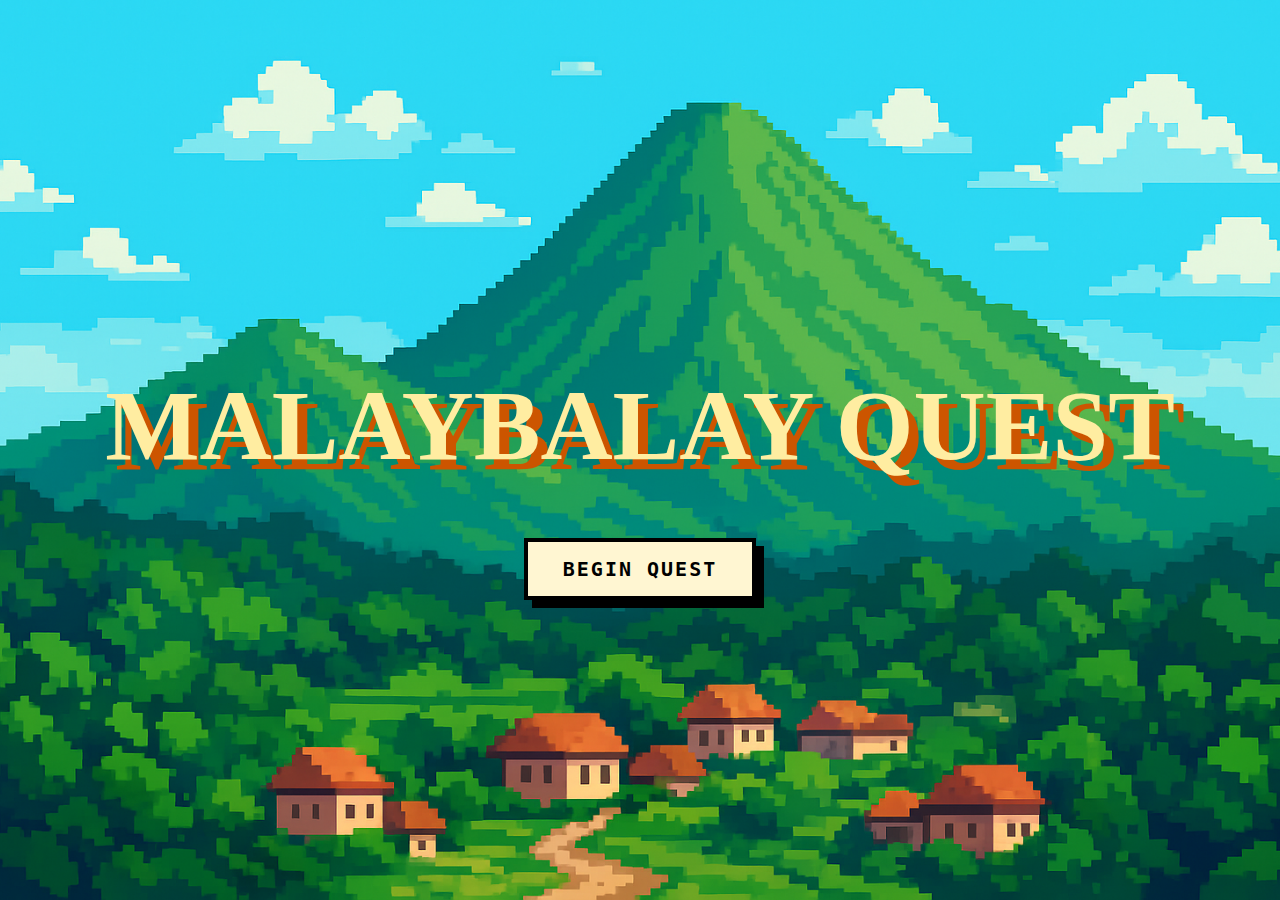
<file: index.html>
<!DOCTYPE html>
<html lang="en">
<head>
    <meta charset="UTF-8">
    <title>Malaybalay Quest</title>
    <link rel="stylesheet" href="../CSS/style.css">
</head>
<body>

    <h1 class="title">MALAYBALAY QUEST</h1>

    <button class="start-btn" onclick="startGame()">BEGIN QUEST</button>

    <script src="../JS/app.js"></script>
</body>
</html>
</file>
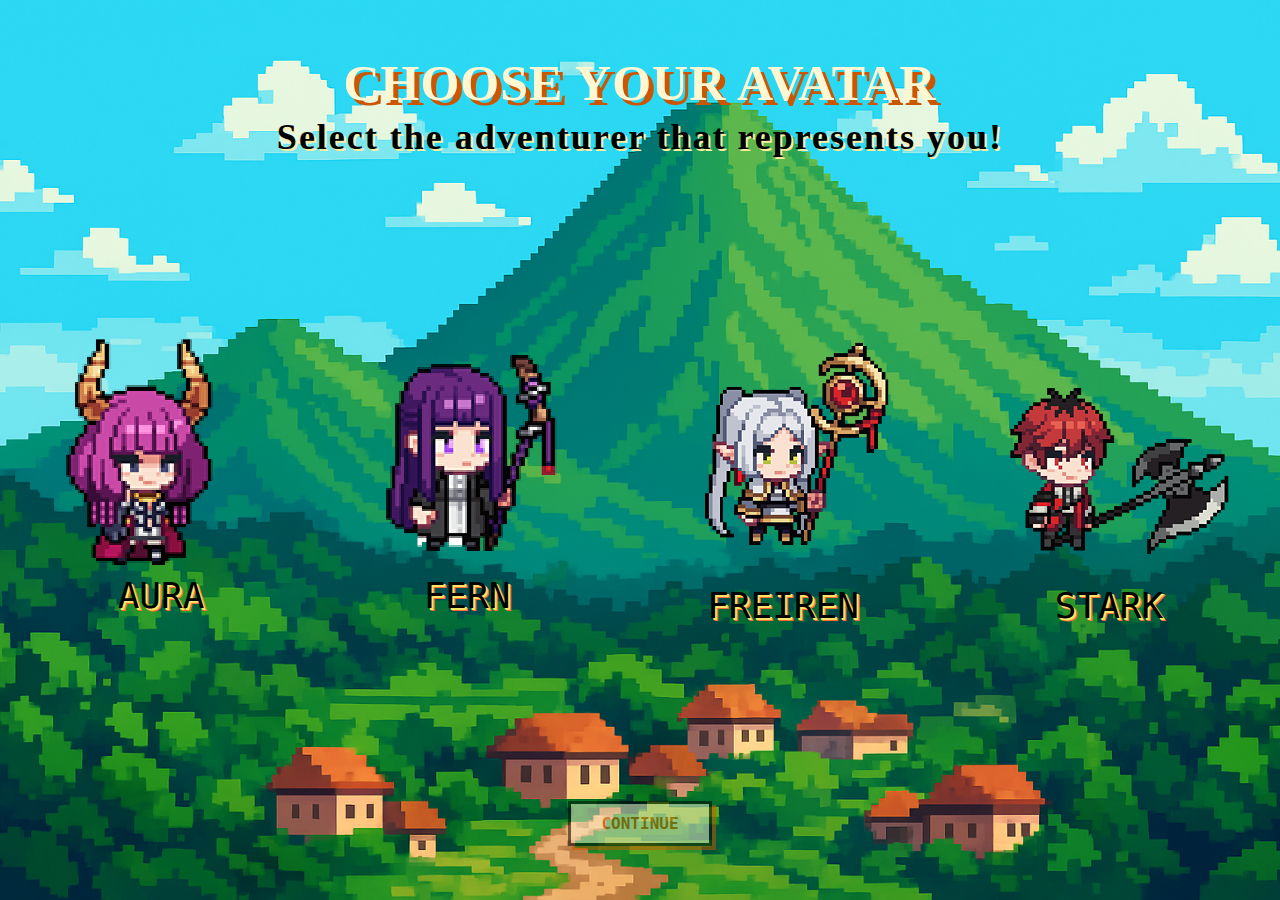
<file: HTML/avatar.html>
<!DOCTYPE html>
<html lang="en">
<head>
    <meta charset="UTF-8">
    <title>Choose Your Avatar</title>
    <link rel="stylesheet" href="../CSS/style.css">
    <style>
        .avatar-container {
            display: flex;
            justify-content: center;
            align-items: center;
            flex-wrap: wrap;
            gap: 30px;
            padding: 40px 20px;
            min-height: 60vh;
        }

        .avatar-option {
            display: flex;
            flex-direction: column;
            align-items: center;
            cursor: pointer;
            transition: transform 0.2s;
            padding: 20px;
            border: 3px solid transparent;
        }

        .avatar-option:hover {
            transform: scale(1.1);
            border-color: #CC5500;
        }

        /* Avatar thumbnails */
        .avatar-option img {
            width: 250px;
            height: 250px;
            object-fit: contain;
            margin-bottom: 10px;
            image-rendering: pixelated;
            image-rendering: -moz-crisp-edges;
            image-rendering: crisp-edges;
        }

        /* Force smaller sizes for specific avatars */
        .aura-avatar img,
        .fern-avatar img {
            width: 230px !important;
            height: 230px !important;
        }

        /* Title/subtitle spacing and visibility */
        .quest-title {
            margin: 16px 0 6px;
            text-align: center;
        }

        .quest-sub {
            margin: 0 0 8px;
            text-align: center;
            font-size: 36px;
            line-height: 1.1;
        }

        /* Avatar name labels (larger, high-contrast) */
        .avatar-option label {
            font-family: 'Press Start 2P', monospace;
            font-size: 36px;
            color: #000000;
            text-shadow: 2px 2px 0px #FFE366, 3px 3px 0px #FF6B35;
            text-align: center;
            cursor: pointer;
        }

        .avatar-option input[type="radio"] {
            display: none;
        }

        .avatar-option input[type="radio"]:checked + label {
            color: #FFFFFF;
            text-shadow: 2px 2px 0px #FF6B35, 3px 3px 0px #000000;
        }

        .selected-border {
            border: 3px solid #1fb31f !important;
            box-shadow: 0 0 10px #1fb31f;
        }

        /* Bring continue button closer to the avatars */
        .continue-btn-avatar {
            display: block;
            margin: 16px auto;
            padding: 10px 30px;
            font-family: 'Press Start 2P', monospace;
            font-size: 16px;
            font-weight: bold;
            cursor: pointer;
            background: #FFF6D2;
            color: #CC5500;
            border: 3px solid #000000;
            box-shadow: 4px 4px 0px 0px #CC5500;
            transition: all 0.1s;
        }

        .continue-btn-avatar:hover:not(:disabled) {
            background: #FFE366;
            color: #000000;
            box-shadow: 5px 5px 0px 0px #000000;
        }

        .continue-btn-avatar:disabled {
            opacity: 0.5;
            cursor: not-allowed;
        }
    </style>
</head>
<body>

    <h1 class="quest-title">CHOOSE YOUR AVATAR</h1>
    <p class="quest-sub">Select the adventurer that represents you!</p>

    <div class="avatar-container">
        <div class="avatar-option aura-avatar" onclick="selectAvatar('aura')">
            <img src="../Images/aura.ico" alt="Aura Avatar">
            <input type="radio" id="aura-radio" name="avatar" value="aura">
            <label for="aura-radio">AURA</label>
        </div>

        <div class="avatar-option fern-avatar" onclick="selectAvatar('fern')">
            <img src="../Images/fern.ico" alt="Fern Avatar">
            <input type="radio" id="fern-radio" name="avatar" value="fern">
            <label for="fern-radio">FERN</label>
        </div>

        <div class="avatar-option" onclick="selectAvatar('freiren')">
            <img src="../Images/freiren.ico" alt="Freiren Avatar">
            <input type="radio" id="freiren-radio" name="avatar" value="freiren">
            <label for="freiren-radio">FREIREN</label>
        </div>

        <div class="avatar-option" onclick="selectAvatar('stark')">
            <img src="../Images/stark.ico" alt="Stark Avatar">
            <input type="radio" id="stark-radio" name="avatar" value="stark">
            <label for="stark-radio">STARK</label>
        </div>
    </div>

    <button class="continue-btn-avatar" id="continue-avatar-btn" onclick="continueWithAvatar()" disabled>
        CONTINUE
    </button>

    <script src="../JS/app.js"></script>

    <script>
        let selectedAvatar = null;

        function selectAvatar(avatar) {
            selectedAvatar = avatar;
            
            // Remove previous selection
            document.querySelectorAll('.avatar-option').forEach(opt => {
                opt.classList.remove('selected-border');
            });
            
            // Mark current selection
            event.currentTarget.classList.add('selected-border');
            
            // Check the radio button
            document.getElementById(avatar + '-radio').checked = true;
            
            // Enable continue button
            document.getElementById('continue-avatar-btn').disabled = false;
        }

        function continueWithAvatar() {
            if (!selectedAvatar) {
                alert("Please select an avatar!");
                return;
            }

            // Save avatar to localStorage
            localStorage.setItem("playerAvatar", selectedAvatar);

            // Play click sound (if available) and delay navigation so SFX can finish
            try {
                if (typeof playClickSound === 'function') playClickSound();
            } catch (e) {}

            // Disable button to prevent duplicate clicks
            const btn = document.getElementById('continue-avatar-btn');
            if (btn) btn.disabled = true;

            setTimeout(() => {
                window.location.href = "quest.html";
            }, 1000);
        }
    </script>

</body>
</html>
</file>
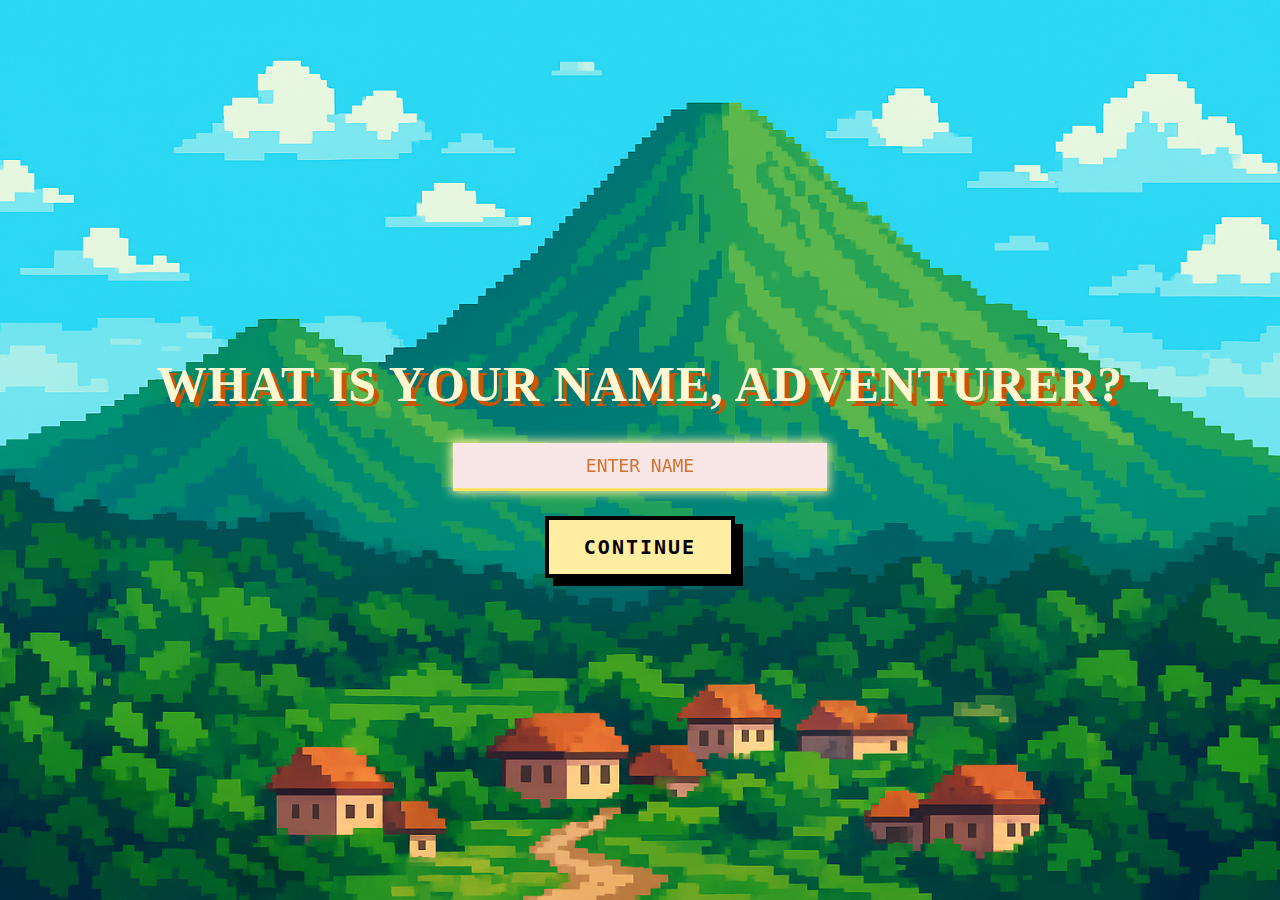
<file: HTML/name.html>
<!DOCTYPE html>
<html lang="en">
<head>
    <meta charset="UTF-8">
    <title>Enter Name</title>
    <link rel="stylesheet" href="../style.css">
</head>
<body>

    <h1 class="name-title">WHAT IS YOUR NAME, ADVENTURER?</h1>

    <div class="name-box">
        <input type="text" id="playerNameInput" maxlength="20" placeholder="ENTER NAME" autofocus>
    </div>

    <button class="name-submit" onclick="saveName()">CONTINUE</button>

    <script src="../app.js"></script>
   
</body>
</html>
</file>
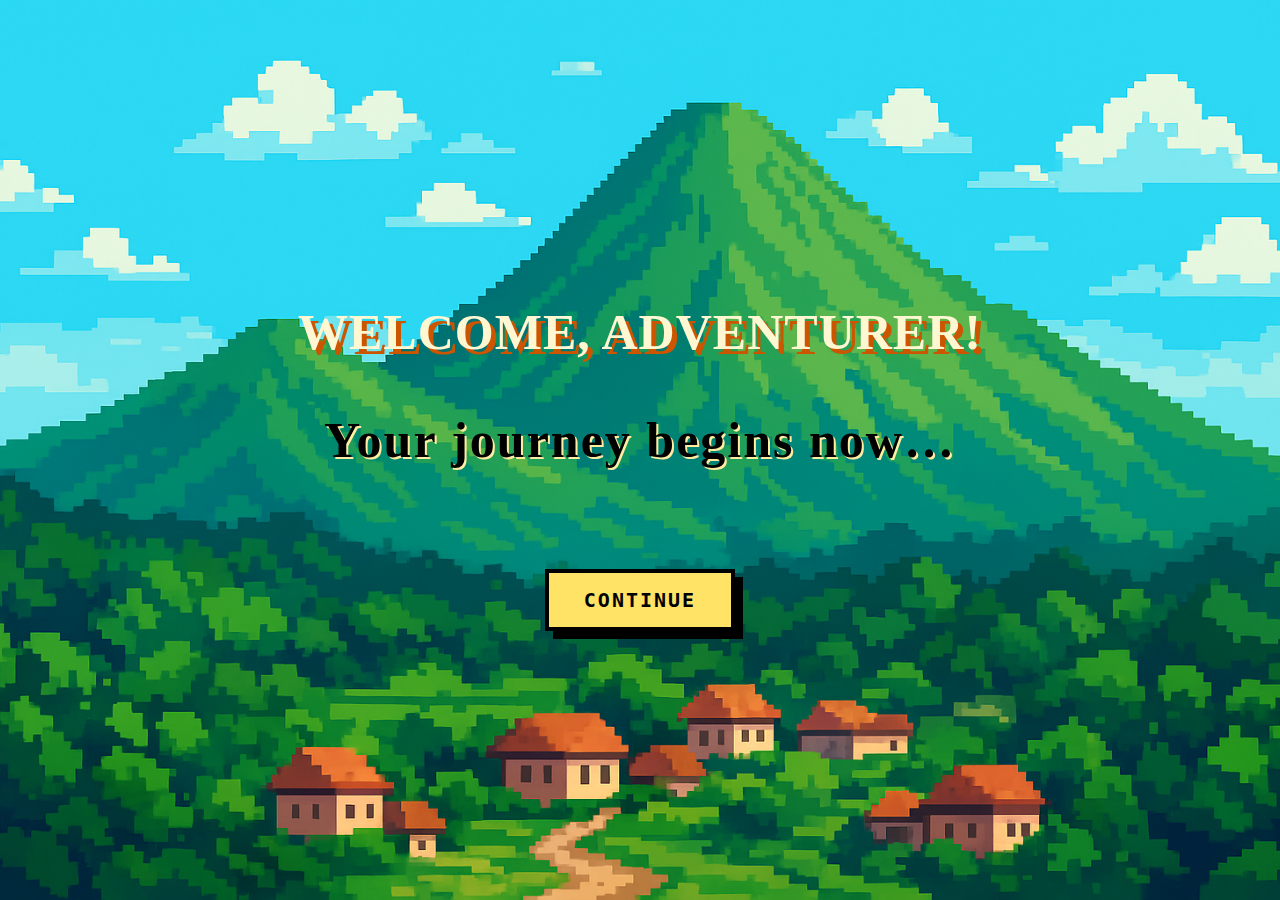
<file: HTML/quest.html>
<!DOCTYPE html>
<html lang="en">
<head>
    <meta charset="UTF-8">
    <title>Quest Start</title>
    <link rel="stylesheet" href="../CSS/style.css">
</head>
<body>

    <h1 id="welcomeText" class="quest-title">Loading...</h1>
    <p class="quest-sub">Your journey begins now…</p>

    <a href="quest_page1.html" class="continue-btn">
        CONTINUE
    </a>

    <script src="../JS/app.js"></script>

    <script>
        const name = localStorage.getItem("playerName") || "Adventurer";
        document.getElementById("welcomeText").innerHTML =
            "WELCOME, " + name.toUpperCase() + "!";
    </script>
</body>
</html>
</file>
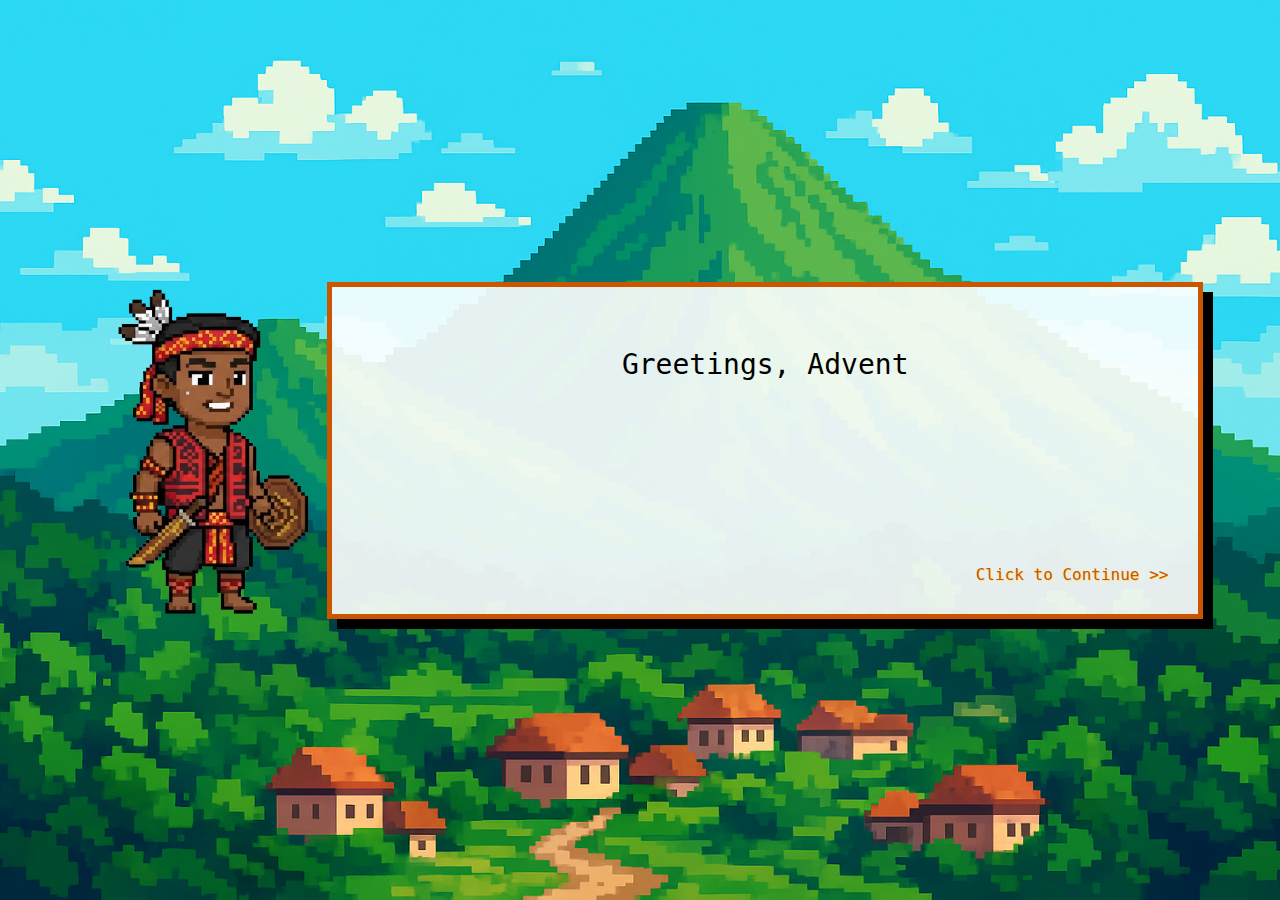
<file: HTML/quest_page1.html>
<!DOCTYPE html>
<html lang="en">
<head>
    <meta charset="UTF-8">
    <title>The First Quest</title>
    <link rel="stylesheet" href="../CSS/style.css">
</head>
<body>

    <div class="quest-container">
        
        <div class="npc-area">
            <img src="/Images/NPC_intro.png" alt="NPC Guide" class="npc-img">
        </div>
        
        <div class="dialogue-box">
            
            <p id="dialogueText" class="dialogue-text"></p>
            
            <div class="continue-area">
                <a href="quest_page2.html" class="continue-link">
                    Click to Continue >>
                </a>
            </div>
        </div>

    </div>

    <script>
        let playerName = localStorage.getItem("playerName") || "adventurer";
        playerName = playerName.charAt(0).toUpperCase() + playerName.slice(1);
        const npcDialogue = `Greetings, ${playerName}! \n\nMalaybalay City is filled with wonders—hidden paths, secret landmarks, and stories waiting to be uncovered. Steel your courage and open your senses, for the quest ahead will test both your eyes and your spirit.`;
        const dialogueElement = document.getElementById('dialogueText');
        const speed = 40; // Typing speed in milliseconds

        let i = 0;

        function typeWriter() {
            if (i < npcDialogue.length) {
                // Check for newline character and insert <br>
                if (npcDialogue.charAt(i) === '\n') {
                    dialogueElement.innerHTML += "<br>";
                } else {
                    dialogueElement.innerHTML += npcDialogue.charAt(i);
                }
                i++;
                setTimeout(typeWriter, speed);
            }
        }

        // Start the animation when the page loads
        window.onload = typeWriter;
    </script>
    
    <script src="../JS/app.js"></script>

</body>
</html>
</file>
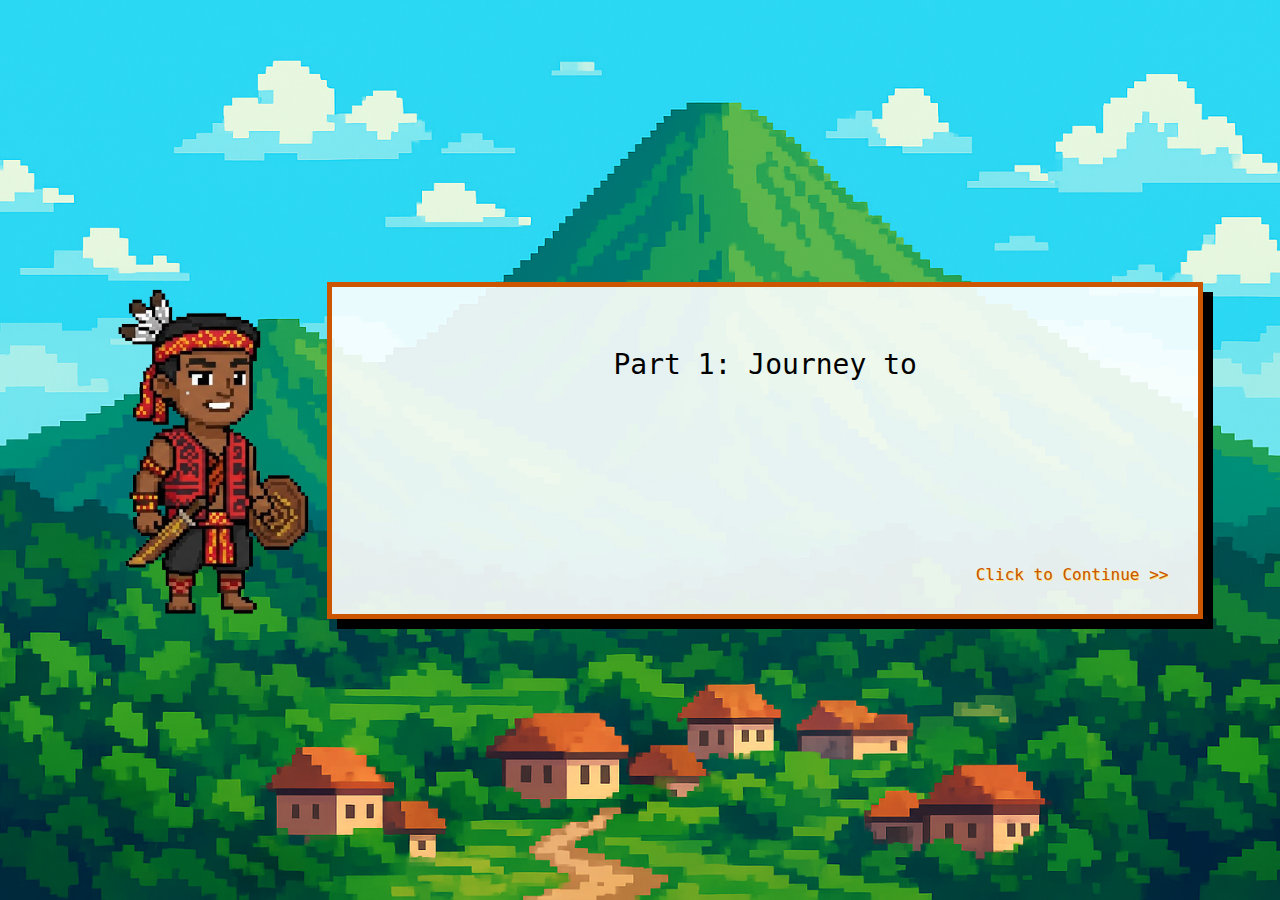
<file: HTML/quest_page2.html>
<!DOCTYPE html>
<html lang="en">
<head>
    <meta charset="UTF-8">
    <title>The First Quest</title>
    <link rel="stylesheet" href="../CSS/style.css">
</head>
<body>

    <div class="quest-container">
        
        <div class="npc-area">
            <img src="/Images/NPC_intro.png" alt="NPC Guide" class="npc-img">
        </div>
        
        <div class="dialogue-box">
            
            <p id="dialogueText" class="dialogue-text"></p>
            
            <div class="continue-area">
                <a href="game1.html" class="continue-link">
                    Click to Continue >>
                </a>
            </div>
        </div>

    </div>

    <script>
        const npcDialogue = "Part 1: Journey to the Capitol Grounds \n\n\nYour first task awaits at the Malaybalay City Capitol Grounds. Travel there and seek the starting clue of your quest. The land will guide you—follow the paths, explore the surroundings, and let your adventure take root.";
        const dialogueElement = document.getElementById('dialogueText');
        const speed = 40; // Typing speed in milliseconds

        let i = 0;

        function typeWriter() {
            if (i < npcDialogue.length) {
                // Check for newline character and insert <br>
                if (npcDialogue.charAt(i) === '\n') {
                    dialogueElement.innerHTML += "<br>";
                } else {
                    dialogueElement.innerHTML += npcDialogue.charAt(i);
                }
                i++;
                setTimeout(typeWriter, speed);
            }
        }

        // Start the animation when the page loads
        window.onload = typeWriter;
    </script>

    <script src="../JS/app.js"></script>
</body>
</html>
</file>
<file: CSS/style.css>
/* ------------------------------------------- */
/* GLOBAL STYLES (body) - CENTERING FIXES APPLIED */
/* ------------------------------------------- */
body {
    margin: 0;
    padding: 0;
    
    /* Full screen layout */
    width: 100vw;
    height: 100vh; /* CRITICAL for vertical centering */

    display: flex;
    flex-direction: column;
    justify-content: center; /* Vertically centers the content */
    align-items: center; /* Horizontally centers the content */

    text-align: center;
    font-family: 'VT323';
    /* Full background */
    background-image: url("../Images/Background.png");
    background-size: cover;
    background-position: center;
    background-repeat: no-repeat;
    background-attachment: fixed;

    /* Base Text Color: Use the most saturated yellow/gold for visibility */
    color: #FFE366; 
}
/* ------------------------------------------- */
/* REMAINDER OF CSS (Colors Unchanged from last request) */
/* ------------------------------------------- */

/* MAIN TITLE */
.title {
    font-size: 100px;
    margin-bottom: 30px;
    
    /* Primary Title Color: Accent Yellow */
    color: #FFEDA1; 
    /* Shadow: Dark Orange for deep contrast */
    text-shadow: 10px 10px #CC5500; 
    
    font-weight: bold;
    animation: pulse 2s infinite; 
}

/* Define the Animation Keyframes */
@keyframes pulse {
    0% {
        transform: scale(1);
        text-shadow: 8px 8px #CC5500; 
    }
    50% {
        transform: scale(1.02);
        text-shadow: 12px 12px #CC5500; 
    }
    100% {
        transform: scale(1);
        text-shadow: 8px 8px #CC5500; 
    }
}

/* SUB-TITLES (NAME & QUEST) */
.name-title,
.quest-title
{
    font-size: 50px;
    margin-bottom: 30px;
    
    /* Secondary Title Color: Lightest Cream */
    color: #FFF6D2; 
    /* Shadow: Dark Orange */
    text-shadow: 5px 5px #CC5500; 
    
    font-weight: bold;
    letter-spacing: 1px;
    animation: subtle-pulse 4s infinite; 
}

/* Define the Subtle Pulse Animation */
@keyframes subtle-pulse {
    0% {
        transform: scale(1);
        text-shadow: 5px 5px #CC5500; 
    }
    50% {
        transform: scale(1.01); 
        text-shadow: 6px 6px #CC5500; 
    }
    100% {
        transform: scale(1);
        text-shadow: 5px 5px #CC5500; 
    }
}

/* START BUTTON */
.start-btn {
    padding: 15px 35px;
    margin-top: 25px;
    font-size: 20px;
    cursor: pointer;
    font-family: 'Press Start 2P', monospace;
    font-weight: bold;
    letter-spacing: 2px;
    transition: all 0.08s ease-out; 
    
    /* Button Base: Base Yellow */
    background: #FFF6D2; 
    color: #000000; 
    border: 4px solid #000000; 
    box-shadow: 8px 8px 0px 0px #000000; 
}

/* Hover State */
.start-btn:hover {
    background: #FFEDA1; /* Accent Yellow on hover */
    box-shadow: 10px 10px 0px 0px #000000; 
}

/* Active State */
.start-btn:active {
    background: #FFE366; /* Deep Yellow on press */
    transform: translate(5px, 5px);
    box-shadow: 3px 3px 0px 0px #000000;
}

/* NAME SUBMIT BUTTON */
.name-submit {
    padding: 15px 35px;
    margin-top: 25px;
    font-size: 20px;
    border: 4px solid #000000; 
    cursor: pointer;
    font-family: 'Press Start 2P', monospace;

    /* Base: Accent Yellow */
    background: #FFEDA1; 
    color: #000000; 
    font-weight: bold;
    letter-spacing: 2px;
    
    /* 3D POP EFFECT */
    box-shadow: 8px 8px 0px 0px #000000; 
    
    transition: all 0.08s ease-out; 
}

/* Hover State */
.name-submit:hover {
    background: #FFE366; /* Deep Yellow on hover */
    box-shadow: 10px 10px 0px 0px #000000;
}

/* Active State */
.name-submit:active {
    background: #FFF6D2; /* Base Yellow on press */
    transform: translate(5px, 5px);
    box-shadow: 3px 3px 0px 0px #000000; 
}

/* STYLING THE INPUT FIELD */
#playerNameInput {
    width: 350px;
    padding: 12px;
    font-size: 18px;
    border: none;
    border-bottom: 3px solid #CC5500; /* DARK ORANGE border */
    background: #F9E6E7; /* Lightest Cream input background */
    outline: none;
    text-align: center;
    font-family: 'Press Start 2P', monospace;
    color: #000000; 
    
    box-shadow: 0 0 0px 2px transparent; 
    transition: box-shadow 0.2s ease-in-out; 
}

/* Focus State: Makes the input glow */
#playerNameInput:focus {
    border-bottom: 3px solid #FFE366; /* Deep Yellow bottom border */
    box-shadow: 0 0 10px 2px #FFEDA1; /* Accent Yellow glow effect */
}

/* Placeholder Text Style */
#playerNameInput::placeholder {
    color: #CC5500; /* DARK ORANGE for a subdued hint */
    opacity: 0.8; 
}

/* QUEST SUBTEXT */
.quest-sub {
    font-size: 50px;
    margin-top: 20px;
    color: #000000; /* Black text for maximum visibility */
    
    font-weight: bold;
    letter-spacing: 2px;
    /* Neon effect using Accent Yellow outline */
    text-shadow: 2px 2px 0px #FFEDA1; 
    
    animation: 
        pulse-subtle 3s infinite, 
        flicker 0.15s infinite alternate; 
}

/* CONTINUATION BUTTON STYLES */
.continue-btn {
    /* Base Button Styling (Copied from other buttons) */
    text-decoration: none; /* Remove underline */
    padding: 15px 35px;
    margin-top: 50px; /* Add extra spacing after the quest subtext */
    font-size: 20px;
    cursor: pointer;
    font-family: 'Press Start 2P', monospace;
    font-weight: bold;
    letter-spacing: 2px;
    transition: all 0.08s ease-out; 
    
    /* NEW COLORS (Using your #ffe366 and #cc5500 for high visibility) */
    background: #FFE366; /* Deep Yellow base */
    color: #000000; /* Black text for readability */
    border: 4px solid #000000; 
    box-shadow: 8px 8px 0px 0px #000000; 
}

/* Hover State */
.continue-btn:hover {
    background: #CC5500; /* DARK ORANGE on hover */
    color: #FFF6D2; /* Light text on dark background */
    box-shadow: 10px 10px 0px 0px #000000; 
}

/* Active State (The satisfying press effect) */
.continue-btn:active {
    background: #FFEDA1; /* Accent Yellow on press */
    transform: translate(5px, 5px);
    box-shadow: 3px 3px 0px 0px #000000;
}

.quest-container {
    /* Inherits full screen size and background from body */
    display: flex;
    flex-direction: row; /* Arranges NPC and box side-by-side */
    justify-content: center; 
    align-items: center; /* Vertically centers the entire container */
    
    /* Give it some padding so elements don't hug the screen edges */
    width: 90vw;
    height: 90vh;
}

/* ------------------------------------------- */
/* NPC IMAGE AREA (Left side, centered vertically) */
/* ------------------------------------------- */
.npc-area {
    width: 20%; /* Takes up 20% of the container width */
    height: 100%;
    display: flex;
    justify-content: flex-start; /* Aligns content (image) to the far left */
    align-items: center; /* Vertically centers the image */
    padding-left: 20px;
}

.npc-img {
    /* Placeholder for the image. Assuming a small pixel sprite. */
    max-width: 100%;
    max-height: 80%;
    /* Optional: Retro border/shadow for the image if needed */
    /* border: 3px solid #000000; */
}

/* ------------------------------------------- */
/* DIALOGUE BOX AREA (Center) */
/* ------------------------------------------- */
.dialogue-box {
    width: 70%; /* Dialogue takes up most of the remaining space */
    padding: 30px;
    
    /* Box Appearance: Use a light background with a bold border */
    background: rgba(255, 255, 255, 0.9); /* Slightly translucent white/cream */
    border: 5px solid #CC5500; /* DARK ORANGE border */
    box-shadow: 10px 10px 0px 0px #000000; /* Black 3D box shadow */
    
    display: flex;
    flex-direction: column;
    align-items: center;
    text-align: center;
}

.dialogue-text {
    font-family: 'VT323', monospace; 
    font-size: 28px;
    line-height: 1.4;
    color: #000000; /* Black text for high readability on light background */
    min-height: 200px; /* Ensures the box stays open even before text loads */
    white-space: pre-wrap; /* Keeps the newline characters from the JS (like \n) */
    margin-bottom: 20px;
    width: 100%;
}

/* ------------------------------------------- */
/* SMALL CONTINUE LINK */
/* ------------------------------------------- */
.continue-area {
    width: 100%;
    text-align: right; /* Aligns the link to the bottom right of the box */
}

.continue-link {
    font-family: 'Press Start 2P', monospace;
    font-size: 16px; 
    color: #CC5500; /* DARK ORANGE color */
    text-decoration: none;
    cursor: pointer;
    
    /* Subtle Hover Effect: Makes it glow softly */
    transition: color 0.15s ease-in-out; 
    text-shadow: 1px 1px #FFE366; /* Deep Yellow subtle shadow */
}

.continue-link:hover {
    color: #FF8800; /* ORANGE on hover */
    text-shadow: 2px 2px #FFEDA1; /* Accent Yellow shadow */
}

#gameScreen {
    /* Inherit full screen size and centering from the <body> */
    display: flex;
    flex-direction: column;
    align-items: center;
    justify-content: center;
    width: 100vw;
    height: 100vh;
}

#gameMapContainer {
    /* Define the size of the map view area */
    width: 80%;
    height: 60%; 
    
    /* Retro Screen Styling */
    border: 5px solid #000000; /* Black border */
    box-shadow: 10px 10px 0px 0px #CC5500; /* Dark Orange shadow for depth */
    position: relative; /* Crucial for positioning the reveal overlay */
    overflow: hidden; /* Ensures the map content stays within the border */
    
    /* Using a dark color as the base "off-screen" color */
    background-color: #CC5500; 
}

/* ------------------------------------------- */
/* MAP REVEAL OVERLAY */
/* ------------------------------------------- */
#mapOverlay {
    /* Covers the entire map container */
    position: absolute;
    top: 0;
    left: 0;
    width: 100%;
    height: 100%;
    
    /* Initial state: opaque, blocking the map view */
    background-color: rgba(0, 0, 0, 0.9); 
    
    /* Placeholder for the slow reveal transition */
    transition: opacity 5s ease-out; /* The fade effect will take 5 seconds */
    pointer-events: none; /* Allows clicks to pass through to the map */
}

/* ------------------------------------------- */
/* HUD (Heads-Up Display) STYLES */
/* ------------------------------------------- */
#hud {
    text-align: center;
    padding: 20px;
}

#hud .quest-title {
    margin-bottom: 5px;
}

#hud .quest-sub {
    font-size: 20px;
}
</file>
<file: style.css>
/* ------------------------------------------- */
/* GLOBAL STYLES (body) - CENTERING FIXES APPLIED */
/* ------------------------------------------- */
body {
    margin: 0;
    padding: 0;
    
    /* Full screen layout */
    width: 100vw;
    height: 100vh; /* CRITICAL for vertical centering */

    display: flex;
    flex-direction: column;
    justify-content: center; /* Vertically centers the content */
    align-items: center; /* Horizontally centers the content */

    text-align: center;
    font-family: 'VT323';
    /* Full background */
    background-image: url("../Images/Background.png");
    background-size: cover;
    background-position: center;
    background-repeat: no-repeat;
    background-attachment: fixed;

    /* Base Text Color: Use the most saturated yellow/gold for visibility */
    color: #FFE366; 
}
/* ------------------------------------------- */
/* REMAINDER OF CSS (Colors Unchanged from last request) */
/* ------------------------------------------- */

/* MAIN TITLE */
.title {
    font-size: 100px;
    margin-bottom: 30px;
    
    /* Primary Title Color: Accent Yellow */
    color: #FFEDA1; 
    /* Shadow: Dark Orange for deep contrast */
    text-shadow: 10px 10px #CC5500; 
    
    font-weight: bold;
    animation: pulse 2s infinite; 
}

/* Define the Animation Keyframes */
@keyframes pulse {
    0% {
        transform: scale(1);
        text-shadow: 8px 8px #CC5500; 
    }
    50% {
        transform: scale(1.02);
        text-shadow: 12px 12px #CC5500; 
    }
    100% {
        transform: scale(1);
        text-shadow: 8px 8px #CC5500; 
    }
}

/* SUB-TITLES (NAME & QUEST) */
.name-title,
.quest-title
{
    font-size: 50px;
    margin-bottom: 30px;
    
    /* Secondary Title Color: Lightest Cream */
    color: #FFF6D2; 
    /* Shadow: Dark Orange */
    text-shadow: 5px 5px #CC5500; 
    
    font-weight: bold;
    letter-spacing: 1px;
    animation: subtle-pulse 4s infinite; 
}

/* Define the Subtle Pulse Animation */
@keyframes subtle-pulse {
    0% {
        transform: scale(1);
        text-shadow: 5px 5px #CC5500; 
    }
    50% {
        transform: scale(1.01); 
        text-shadow: 6px 6px #CC5500; 
    }
    100% {
        transform: scale(1);
        text-shadow: 5px 5px #CC5500; 
    }
}

/* START BUTTON */
.start-btn {
    padding: 15px 35px;
    margin-top: 25px;
    font-size: 20px;
    cursor: pointer;
    font-family: 'Press Start 2P', monospace;
    font-weight: bold;
    letter-spacing: 2px;
    transition: all 0.08s ease-out; 
    
    /* Button Base: Base Yellow */
    background: #FFF6D2; 
    color: #000000; 
    border: 4px solid #000000; 
    box-shadow: 8px 8px 0px 0px #000000; 
}

/* Hover State */
.start-btn:hover {
    background: #FFEDA1; /* Accent Yellow on hover */
    box-shadow: 10px 10px 0px 0px #000000; 
}

/* Active State */
.start-btn:active {
    background: #FFE366; /* Deep Yellow on press */
    transform: translate(5px, 5px);
    box-shadow: 3px 3px 0px 0px #000000;
}

/* NAME SUBMIT BUTTON */
.name-submit {
    padding: 15px 35px;
    margin-top: 25px;
    font-size: 20px;
    border: 4px solid #000000; 
    cursor: pointer;
    font-family: 'Press Start 2P', monospace;

    /* Base: Accent Yellow */
    background: #FFEDA1; 
    color: #000000; 
    font-weight: bold;
    letter-spacing: 2px;
    
    /* 3D POP EFFECT */
    box-shadow: 8px 8px 0px 0px #000000; 
    
    transition: all 0.08s ease-out; 
}

/* Hover State */
.name-submit:hover {
    background: #FFE366; /* Deep Yellow on hover */
    box-shadow: 10px 10px 0px 0px #000000;
}

/* Active State */
.name-submit:active {
    background: #FFF6D2; /* Base Yellow on press */
    transform: translate(5px, 5px);
    box-shadow: 3px 3px 0px 0px #000000; 
}

/* STYLING THE INPUT FIELD */
#playerNameInput {
    width: 350px;
    padding: 12px;
    font-size: 18px;
    border: none;
    border-bottom: 3px solid #CC5500; /* DARK ORANGE border */
    background: #F9E6E7; /* Lightest Cream input background */
    outline: none;
    text-align: center;
    font-family: 'Press Start 2P', monospace;
    color: #000000; 
    
    box-shadow: 0 0 0px 2px transparent; 
    transition: box-shadow 0.2s ease-in-out; 
}

/* Focus State: Makes the input glow */
#playerNameInput:focus {
    border-bottom: 3px solid #FFE366; /* Deep Yellow bottom border */
    box-shadow: 0 0 10px 2px #FFEDA1; /* Accent Yellow glow effect */
}

/* Placeholder Text Style */
#playerNameInput::placeholder {
    color: #CC5500; /* DARK ORANGE for a subdued hint */
    opacity: 0.8; 
}

/* QUEST SUBTEXT */
.quest-sub {
    font-size: 50px;
    margin-top: 20px;
    color: #000000; /* Black text for maximum visibility */
    
    font-weight: bold;
    letter-spacing: 2px;
    /* Neon effect using Accent Yellow outline */
    text-shadow: 2px 2px 0px #FFEDA1; 
    
    animation: 
        pulse-subtle 3s infinite, 
        flicker 0.15s infinite alternate; 
}

/* CONTINUATION BUTTON STYLES */
.continue-btn {
    /* Base Button Styling (Copied from other buttons) */
    text-decoration: none; /* Remove underline */
    padding: 15px 35px;
    margin-top: 50px; /* Add extra spacing after the quest subtext */
    font-size: 20px;
    cursor: pointer;
    font-family: 'Press Start 2P', monospace;
    font-weight: bold;
    letter-spacing: 2px;
    transition: all 0.08s ease-out; 
    
    /* NEW COLORS (Using your #ffe366 and #cc5500 for high visibility) */
    background: #FFE366; /* Deep Yellow base */
    color: #000000; /* Black text for readability */
    border: 4px solid #000000; 
    box-shadow: 8px 8px 0px 0px #000000; 
}

/* Hover State */
.continue-btn:hover {
    background: #CC5500; /* DARK ORANGE on hover */
    color: #FFF6D2; /* Light text on dark background */
    box-shadow: 10px 10px 0px 0px #000000; 
}

/* Active State (The satisfying press effect) */
.continue-btn:active {
    background: #FFEDA1; /* Accent Yellow on press */
    transform: translate(5px, 5px);
    box-shadow: 3px 3px 0px 0px #000000;
}

.quest-container {
    /* Inherits full screen size and background from body */
    display: flex;
    flex-direction: row; /* Arranges NPC and box side-by-side */
    justify-content: center; 
    align-items: center; /* Vertically centers the entire container */
    
    /* Give it some padding so elements don't hug the screen edges */
    width: 90vw;
    height: 90vh;
}

/* ------------------------------------------- */
/* NPC IMAGE AREA (Left side, centered vertically) */
/* ------------------------------------------- */
.npc-area {
    width: 20%; /* Takes up 20% of the container width */
    height: 100%;
    display: flex;
    justify-content: flex-start; /* Aligns content (image) to the far left */
    align-items: center; /* Vertically centers the image */
    padding-left: 20px;
}

.npc-img {
    /* Placeholder for the image. Assuming a small pixel sprite. */
    max-width: 100%;
    max-height: 80%;
    /* Optional: Retro border/shadow for the image if needed */
    /* border: 3px solid #000000; */
}

/* ------------------------------------------- */
/* DIALOGUE BOX AREA (Center) */
/* ------------------------------------------- */
.dialogue-box {
    width: 70%; /* Dialogue takes up most of the remaining space */
    padding: 30px;
    
    /* Box Appearance: Use a light background with a bold border */
    background: rgba(255, 255, 255, 0.9); /* Slightly translucent white/cream */
    border: 5px solid #CC5500; /* DARK ORANGE border */
    box-shadow: 10px 10px 0px 0px #000000; /* Black 3D box shadow */
    
    display: flex;
    flex-direction: column;
    align-items: center;
    text-align: center;
}

.dialogue-text {
    font-family: 'VT323', monospace; 
    font-size: 28px;
    line-height: 1.4;
    color: #000000; /* Black text for high readability on light background */
    min-height: 200px; /* Ensures the box stays open even before text loads */
    white-space: pre-wrap; /* Keeps the newline characters from the JS (like \n) */
    margin-bottom: 20px;
    width: 100%;
}

/* ------------------------------------------- */
/* SMALL CONTINUE LINK */
/* ------------------------------------------- */
.continue-area {
    width: 100%;
    text-align: right; /* Aligns the link to the bottom right of the box */
}

.continue-link {
    font-family: 'Press Start 2P', monospace;
    font-size: 16px; 
    color: #CC5500; /* DARK ORANGE color */
    text-decoration: none;
    cursor: pointer;
    
    /* Subtle Hover Effect: Makes it glow softly */
    transition: color 0.15s ease-in-out; 
    text-shadow: 1px 1px #FFE366; /* Deep Yellow subtle shadow */
}

.continue-link:hover {
    color: #FF8800; /* ORANGE on hover */
    text-shadow: 2px 2px #FFEDA1; /* Accent Yellow shadow */
}

#gameScreen {
    /* Inherit full screen size and centering from the <body> */
    display: flex;
    flex-direction: column;
    align-items: center;
    justify-content: center;
    width: 100vw;
    height: 100vh;
}

#gameMapContainer {
    /* Define the size of the map view area */
    width: 80%;
    height: 60%; 
    
    /* Retro Screen Styling */
    border: 5px solid #000000; /* Black border */
    box-shadow: 10px 10px 0px 0px #CC5500; /* Dark Orange shadow for depth */
    position: relative; /* Crucial for positioning the reveal overlay */
    overflow: hidden; /* Ensures the map content stays within the border */
    
    /* Using a dark color as the base "off-screen" color */
    background-color: #CC5500; 
}

/* ------------------------------------------- */
/* MAP REVEAL OVERLAY */
/* ------------------------------------------- */
#mapOverlay {
    /* Covers the entire map container */
    position: absolute;
    top: 0;
    left: 0;
    width: 100%;
    height: 100%;
    
    /* Initial state: opaque, blocking the map view */
    background-color: rgba(0, 0, 0, 0.9); 
    
    /* Placeholder for the slow reveal transition */
    transition: opacity 5s ease-out; /* The fade effect will take 5 seconds */
    pointer-events: none; /* Allows clicks to pass through to the map */
}

/* ------------------------------------------- */
/* HUD (Heads-Up Display) STYLES */
/* ------------------------------------------- */
#hud {
    text-align: center;
    padding: 20px;
}

#hud .quest-title {
    margin-bottom: 5px;
}

#hud .quest-sub {
    font-size: 20px;
}
</file>
